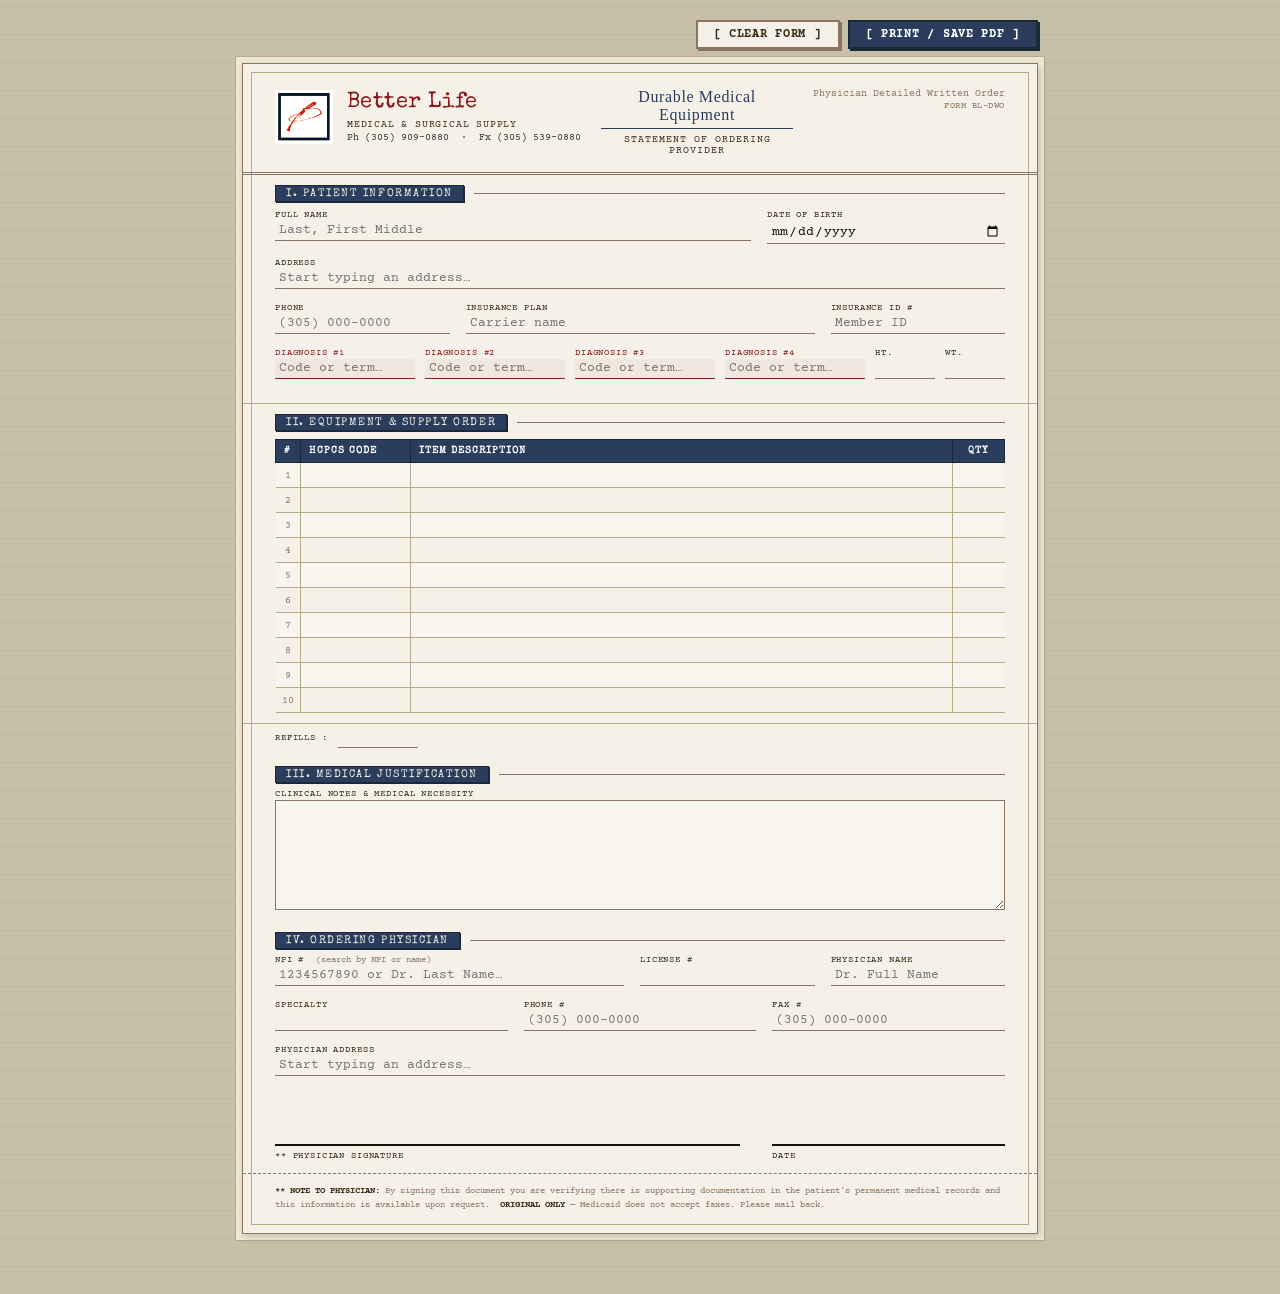
<file: dwo_index.html>
<!DOCTYPE html>
<!-- v12 -->
<html lang="en">
<head>
<meta charset="UTF-8"/>
<meta name="viewport" content="width=device-width,initial-scale=1"/>
<title>Better Life Medical – DWO</title>
<link href="https://fonts.googleapis.com/css2?family=Special+Elite&family=Courier+Prime:ital,wght@0,400;0,700;1,400&family=IM+Fell+English:ital@0;1&display=swap" rel="stylesheet"/>
<style>
/* ── PALETTE ─────────────────────────────── */
:root{
  --ink:      #1a1108;
  --ink-lt:   #3d2f1a;
  --red:      #8B1A1A;
  --red-lt:   #f5e8e8;
  --paper:    #f5f0e8;
  --paper-dk: #ede5d0;
  --paper-md: #efe8d5;
  --rule:     #b8a98a;
  --rule-dk:  #8a7560;
  --stamp:    #2a3d5c;
  --sh:       2px 3px 8px rgba(26,17,8,.18);
}

*,*::before,*::after{box-sizing:border-box;margin:0;padding:0}

body{
  font-family:'Courier Prime',Courier,monospace;
  background: #c8bfa8;
  background-image:
    repeating-linear-gradient(0deg,transparent,transparent 27px,rgba(0,0,0,.04) 27px,rgba(0,0,0,.04) 28px);
  color:var(--ink);
  min-height:100vh;
  padding-bottom:60px;
}

/* ── TOOLBAR ────────────────────────────── */
.toolbar{
  max-width:820px;margin:20px auto 0;padding:0 12px;
  display:flex;justify-content:flex-end;gap:8px;
}
.btn{
  font-family:'Courier Prime',monospace;
  font-size:12px;font-weight:700;letter-spacing:.06em;
  padding:6px 16px;cursor:pointer;border:none;
  text-transform:uppercase;transition:all .15s;
}
.btn-ghost{
  background:var(--paper);
  border:2px solid var(--rule-dk);
  color:var(--ink-lt);
  box-shadow:2px 2px 0 var(--rule-dk);
}
.btn-ghost:hover{background:var(--paper-dk);}
.btn-stamp{
  background:var(--stamp);
  border:2px solid #1a2838;
  color:#fff;
  box-shadow:2px 2px 0 #1a2838;
}
.btn-stamp:hover{background:#1a2838;}

/* ── MAIN PAPER ─────────────────────────── */
.paper{
  max-width:820px;
  margin:14px auto 0;
  padding:0 12px;
}

.sheet{
  background:var(--paper);
  border:1px solid var(--rule-dk);
  box-shadow: var(--sh), 0 0 0 6px var(--paper-md), 0 0 0 7px var(--rule);
  position:relative;
}

/* Aged paper corners */
.sheet::before{
  content:'';
  position:absolute;inset:8px;
  border:1px solid var(--rule);
  pointer-events:none;z-index:0;
}

/* ── HEADER ─────────────────────────────── */
.doc-header{
  position:relative;
  padding:24px 32px 16px;
  border-bottom:3px double var(--rule-dk);
  display:flex;
  align-items:flex-start;
  justify-content:space-between;
  gap:20px;
  z-index:1;
}
.brand-left{
  display:flex;align-items:center;gap:14px;
}
.brand-left img{
  width:58px;height:58px;object-fit:contain;
  filter:sepia(30%) contrast(1.1);
}
.brand-name{
  font-family:'Special Elite',cursive;
  font-size:22px;color:var(--red);
  line-height:1.1;letter-spacing:.02em;
}
.brand-sub{
  font-family:'Courier Prime',monospace;
  font-size:10px;color:var(--ink-lt);
  letter-spacing:.08em;text-transform:uppercase;
  margin-top:3px;
}
.brand-contact{
  font-family:'Courier Prime',monospace;
  font-size:10px;color:var(--ink-lt);margin-top:2px;
}
.doc-title-block{
  text-align:center;flex:1;
}
.doc-title-block .form-name{
  font-family:'IM Fell English',serif;
  font-size:16px;color:var(--stamp);
  letter-spacing:.04em;
  border-bottom:1.5px solid var(--stamp);
  padding-bottom:4px;display:inline-block;
}
.doc-title-block .form-sub{
  font-size:10px;color:var(--ink-lt);
  letter-spacing:.1em;text-transform:uppercase;
  margin-top:5px;font-family:'Courier Prime',monospace;
}
.form-id{
  font-size:10px;color:var(--rule-dk);
  text-align:right;font-family:'Courier Prime',monospace;
  white-space:nowrap;
}
.form-id span{
  display:block;margin-top:2px;
  font-size:9px;letter-spacing:.06em;
}

/* ── SECTION ────────────────────────────── */
.sec{
  padding:0 32px 10px;
  position:relative;z-index:1;
}
.sec:not(:last-child){
  border-bottom:1px solid var(--rule);
}
.sec-label{
  display:flex;align-items:center;gap:10px;
  padding:10px 0 8px;
}
.sec-label .stamp{
  font-family:'Special Elite',cursive;
  font-size:11px;letter-spacing:.14em;text-transform:uppercase;
  color:var(--paper);background:var(--stamp);
  padding:2px 10px;
  border:1.5px solid #1a2838;
  box-shadow:1px 1px 0 #1a2838;
}
.sec-label .rule-line{
  flex:1;border-top:1px solid var(--rule-dk);
}

/* ── FIELD ROWS ─────────────────────────── */
.frow{
  display:grid;gap:0 16px;
  margin-bottom:8px;
}
.g2{grid-template-columns:2fr 1fr}
.g3{grid-template-columns:1fr 1fr 1fr}
.g4{grid-template-columns:repeat(4,1fr)}
.gpi{grid-template-columns:1fr 2fr 1fr}
.g211{grid-template-columns:2fr 1fr 1fr}
.gdx{grid-template-columns:repeat(4,1fr) 60px 60px;gap:0 10px}
.g1{grid-template-columns:1fr}

/* ── FIELD ──────────────────────────────── */
.f{
  display:flex;flex-direction:column;
  position:relative;
  margin-bottom:6px;
}
.f label{
  font-family:'Courier Prime',monospace;
  font-size:8.5px;letter-spacing:.1em;text-transform:uppercase;
  color:var(--ink-lt);margin-bottom:1px;
}
.f label.rl{color:var(--red);}

/* Underline-style inputs — no box, just a bottom rule like paper forms */
.f input, .f textarea{
  width:100%;
  background:transparent;
  border:none;
  border-bottom:1.5px solid var(--rule-dk);
  border-radius:0;
  font-family:'Courier Prime',monospace;
  font-size:13px;
  color:var(--ink);
  padding:2px 4px 3px;
  outline:none;
  transition:border-color .12s;
}
.f input:focus, .f textarea:focus{
  border-bottom:2px solid var(--red);
  background:rgba(255,255,255,.4);
}
.f textarea{
  resize:vertical;min-height:110px;line-height:1.6;
  border:1.5px solid var(--rule-dk);
  padding:4px 6px;
  background:rgba(255,255,255,.25);
}
.f textarea:focus{
  border:1.5px solid var(--red);
  background:rgba(255,255,255,.4);
}

/* DX fields — slightly tinted */
.f.dx input{
  border-bottom-color:var(--red);
  background:rgba(139,26,26,.04);
}

/* ICD selected */
.f.dx.sel input{display:none}
.icd-sel{
  display:none;
  padding:2px 4px 3px;
  border-bottom:2px solid var(--red);
  font-family:'Courier Prime',monospace;
  font-size:13px;font-weight:700;
  color:var(--red);
  cursor:pointer;
  background:transparent;
  letter-spacing:.04em;
}
.f.dx.sel .icd-sel{display:block}

/* ── AUTOCOMPLETE DROP ──────────────────── */
.ac{position:relative}
.drop{
  position:absolute;top:calc(100% + 2px);left:0;right:0;
  background:var(--paper);
  border:1.5px solid var(--rule-dk);
  box-shadow:3px 3px 0 var(--rule-dk);
  z-index:99999;max-height:200px;overflow-y:auto;display:none;
  min-width:240px;
}
.drop.open{display:block}
/* Ensure autocomplete wrappers never clip their dropdowns */
.ac{overflow:visible!important}
.sec{overflow:visible!important}
.frow{overflow:visible!important}
.f{overflow:visible!important}
.sheet{overflow:visible!important}
.paper{overflow:visible!important}
.di{
  padding:7px 12px;cursor:pointer;
  border-bottom:1px solid var(--rule);
  font-family:'Courier Prime',monospace;
  display:flex;flex-direction:column;gap:1px;
}
.di:last-child{border-bottom:none}
.di:hover{background:var(--paper-dk)}
.di .dc{font-size:11px;font-weight:700;color:var(--red);letter-spacing:.04em}
.di .dd{font-size:12px;color:var(--ink)}
.di .dn{font-size:12.5px;font-weight:700;color:var(--ink)}
.di .ds{font-size:10.5px;color:var(--rule-dk)}
.empty-row{padding:10px 12px;font-size:11px;color:var(--rule-dk);font-family:'Courier Prime',monospace}
.loading-row{padding:10px 12px;font-size:11px;color:var(--ink-lt);font-family:'Courier Prime',monospace;display:flex;align-items:center;gap:8px}
.spin{width:11px;height:11px;border:2px solid var(--rule);border-top-color:var(--red);border-radius:50%;animation:spin .6s linear infinite;flex-shrink:0}
@keyframes spin{to{transform:rotate(360deg)}}

/* ── ORDER TABLE ────────────────────────── */
.order-wrap{padding:0 32px 10px;position:relative;z-index:1}
.order-wrap table{
  width:100%;border-collapse:collapse;
  font-family:'Courier Prime',monospace;font-size:12.5px;
}
.order-wrap thead th{
  background:var(--stamp);color:#fff;
  font-family:'Special Elite',cursive;
  font-size:10px;letter-spacing:.1em;text-transform:uppercase;
  padding:6px 8px;text-align:left;
  border:1px solid #1a2838;
}
.order-wrap thead th:first-child{width:24px;text-align:center}
.order-wrap thead th:last-child{width:52px;text-align:center}
.order-wrap tbody tr{border-bottom:1px solid var(--rule)}
.order-wrap tbody tr:nth-child(odd){background:rgba(255,255,255,.3)}
.order-wrap tbody td{
  padding:3px 6px;
  border-right:1px solid var(--rule);
  vertical-align:middle;
}
.order-wrap tbody td:last-child{border-right:none;text-align:center}
.order-wrap tbody td:first-child{
  text-align:center;font-size:10px;
  color:var(--rule-dk);
  border-right:1px solid var(--rule);
}
.order-wrap tbody input{
  width:100%;border:none;background:transparent;
  font-family:'Courier Prime',monospace;font-size:12.5px;
  color:var(--ink);outline:none;padding:2px 3px;
}
.order-wrap tbody input:focus{
  background:rgba(255,255,255,.5);
  border-bottom:1.5px solid var(--red);
}
.col-hcpcs{width:110px}
.col-qty{width:52px}

/* Refills */
.refrow{
  display:flex;align-items:baseline;gap:10px;
  padding:4px 32px 10px;
  font-family:'Courier Prime',monospace;
  border-top:1px solid var(--rule);
  position:relative;z-index:1;
}
.refrow label{
  font-size:8.5px;letter-spacing:.1em;text-transform:uppercase;color:var(--ink-lt);
  white-space:nowrap;
}
.refrow input{
  width:80px;background:transparent;border:none;
  border-bottom:1.5px solid var(--rule-dk);
  font-family:'Courier Prime',monospace;font-size:13px;color:var(--ink);
  padding:2px 4px 3px;outline:none;
}
.refrow input:focus{border-bottom-color:var(--red)}

/* ── SIGNATURE BLOCK ────────────────────── */
.sig-block{
  padding:8px 32px 12px;
  display:grid;grid-template-columns:2fr 1fr;
  gap:32px;align-items:end;
  position:relative;z-index:1;
}
.sig-line{
  border-bottom:2px solid var(--ink);
  margin-top:36px;
}
.sig-label{
  font-size:8.5px;letter-spacing:.1em;text-transform:uppercase;
  color:var(--ink-lt);margin-top:5px;
  font-family:'Courier Prime',monospace;
}

/* ── FOOTNOTE ───────────────────────────── */
.footnote{
  padding:10px 32px 20px;
  border-top:1px dashed var(--rule-dk);
  font-size:9px;color:var(--rule-dk);line-height:1.6;
  font-family:'Courier Prime',monospace;
  position:relative;z-index:1;
}
.footnote strong{color:var(--ink-lt)}

/* ══════════════════════════════════════════
   PRINT
══════════════════════════════════════════ */
@media print{
  @page{size:A4 portrait;margin:6mm 8mm}
  *{-webkit-print-color-adjust:exact!important;print-color-adjust:exact!important}
  html,body{width:100%!important;height:100%!important;margin:0!important;padding:0!important}
  body{background:#fff!important;font-size:9pt!important}
  .toolbar{display:none!important}
  .drop,.loading-row,.spin{display:none!important}

  .paper{max-width:100%!important;padding:0!important;margin:0!important;height:100%!important}

  /* Sheet fills full A4 page using flex column — sections grow to fill space */
  .sheet{
    box-shadow:none!important;
    border:1.5px solid #888!important;
    background:#fff!important;
    height:100%!important;
    display:flex!important;
    flex-direction:column!important;
    page-break-inside:avoid!important;
  }
  .sheet::before{border-color:#ccc!important;inset:5px!important}

  /* Header — fixed size, no grow */
  .doc-header{
    padding:7px 14px 6px!important;
    border-bottom:2.5px double #888!important;
    flex:0 0 auto!important;
  }
  .brand-left img{width:34px!important;height:34px!important}
  .brand-name{font-size:13pt!important}
  .brand-sub,.brand-contact{font-size:7pt!important}
  .doc-title-block .form-name{font-size:10.5pt!important}
  .doc-title-block .form-sub{font-size:7pt!important}
  .form-id{font-size:7pt!important}
  .form-id span{font-size:6.5pt!important}

  /* All sections — base sizing */
  .sec{padding:0 14px 3px!important;flex:0 0 auto!important}
  .order-wrap{padding:0 14px 3px!important;flex:0 0 auto!important}
  .refrow{padding:2px 14px 3px!important;border-top:1px solid #ccc!important;flex:0 0 auto!important}
  .footnote{padding:4px 14px 6px!important;font-size:6.5pt!important;border-top:1px dashed #999!important;flex:0 0 auto!important;margin-top:auto!important}

  /* Notes and physician sections — tight, no stretching */
  #sec-notes{flex:none!important}
  #sec-notes .f{flex:none!important}
  #sec-notes .f textarea{
    min-height:120px!important;
    max-height:120px!important;
    height:120px!important;
    flex:none!important;
  }
  #sec-physician{flex:none!important;padding-top:0!important;margin-top:0!important}

  /* Remove all borders/spacing between notes and physician */
  #sec-notes{border-bottom:none!important;padding-bottom:0!important;margin-bottom:0!important}
  #sec-physician .sec-label{padding-top:4px!important}

  /* Signature — compact */
  .sig-block{
    padding:4px 14px 10px!important;
    gap:20px!important;
    flex:none!important;
  }
  .sig-line{margin-top:28px!important;border-bottom:1.5px solid #111!important}
  .sig-label{font-size:7pt!important;margin-top:4px!important}

  /* Section labels */
  .sec-label{padding:4px 0 3px!important}
  .sec-label .stamp{
    font-size:7.5pt!important;padding:1px 8px!important;
    background:#2a3d5c!important;color:#fff!important;
    border:1px solid #1a2838!important;
  }
  .sec-label .rule-line{border-top:1px solid #888!important}

  /* Field rows */
  .frow{gap:0 8px!important;margin-bottom:2px!important}
  .f{margin-bottom:2px!important}
  .f label{font-size:6.5pt!important;letter-spacing:.04em!important}
  .f input{
    font-size:9pt!important;padding:1px 2px 2px!important;
    border-bottom:1px solid #777!important;background:#fff!important;
  }
  .f textarea{
    font-size:9pt!important;min-height:22px!important;
    padding:2px 4px!important;border:1px solid #777!important;
    background:#fff!important;line-height:1.5!important;
    width:100%!important;display:block!important;
  }
  .f.dx input{background:#fff!important;border-bottom:1px solid #8B1A1A!important}
  .f.dx.sel input{display:none!important}
  .icd-sel{
    font-size:9pt!important;padding:1px 2px!important;
    border-bottom:1.5px solid #8B1A1A!important;color:#8B1A1A!important;background:transparent!important;
  }
  .f.dx:not(.sel) .icd-sel{display:none!important}

  /* Order table */
  .order-wrap table{font-size:8.5pt!important}
  .order-wrap thead th{
    padding:3px 6px!important;font-size:7.5pt!important;
    background:#2a3d5c!important;color:#fff!important;
    border:1px solid #1a2838!important;letter-spacing:.06em!important;
  }
  .order-wrap tbody td{
    padding:2px 5px!important;
    border-right:1px solid #ccc!important;border-bottom:1px solid #ccc!important;
  }
  .order-wrap tbody tr:nth-child(odd){background:#f9f9f9!important}
  .order-wrap tbody input{font-size:8.5pt!important;padding:1px 3px!important}

  /* Refills */
  .refrow label{font-size:7pt!important}
  .refrow input{
    font-size:9pt!important;border-bottom:1px solid #777!important;
    width:60px!important;padding:1px 3px!important;background:#fff!important;
  }
}

.drop::-webkit-scrollbar{width:5px}
.drop::-webkit-scrollbar-thumb{background:var(--rule);border-radius:0}
</style>
</head>
<body>

<div class="toolbar">
  <button class="btn btn-ghost" onclick="clearForm()">[ CLEAR FORM ]</button>
  <button class="btn btn-stamp" onclick="window.print()">[ PRINT / SAVE PDF ]</button>
</div>

<div class="paper">
<div class="sheet">

  <!-- HEADER -->
  <div class="doc-header">
    <div class="brand-left">
      <img src="[data-uri]" alt="Better Life"/>
      <div>
        <div class="brand-name">Better Life</div>
        <div class="brand-sub">Medical &amp; Surgical Supply</div>
        <div class="brand-contact">Ph (305) 909-0880 &nbsp;·&nbsp; Fx (305) 539-0880</div>
      </div>
    </div>
    <div class="doc-title-block">
      <div class="form-name">Durable Medical Equipment</div>
      <div class="form-sub">Statement of Ordering Provider</div>
    </div>
    <div class="form-id">
      Physician Detailed Written Order
      <span>FORM BL-DWO</span>
    </div>
  </div>

  <!-- 01 PATIENT -->
  <div class="sec" id="sec-patient">
    <div class="sec-label"><span class="stamp">I. Patient Information</span><span class="rule-line"></span></div>
    <div class="frow g2">
      <div class="f"><label>Full Name</label><input id="patient_name" type="text" placeholder="Last, First Middle" oninput="toUpper(this)"/></div>
      <div class="f"><label>Date of Birth</label><input id="dob" type="date"/></div>
    </div>
    <div class="frow g1">
      <div class="f ac">
        <label>Address</label>
        <input id="pat_addr" type="text" placeholder="Start typing an address…" autocomplete="off" oninput="addrSearch('pat_addr','pat_addr_drop')"/>
        <div class="drop" id="pat_addr_drop"></div>
      </div>
    </div>
    <div class="frow gpi">
      <div class="f"><label>Phone</label><input id="phone" type="tel" placeholder="(305) 000-0000" oninput="fmtPhone(this)" maxlength="14"/></div>
      <div class="f"><label>Insurance Plan</label><input id="insurance" type="text" placeholder="Carrier name" oninput="toUpper(this)"/></div>
      <div class="f"><label>Insurance ID #</label><input id="insurance_id" type="text" placeholder="Member ID" oninput="toUpper(this)"/></div>
    </div>
    <div class="frow gdx">
      <div class="f dx ac" id="dx1w"><label class="rl">Diagnosis #1</label><input id="dx1i" type="text" placeholder="Code or term…" autocomplete="off" oninput="icdSearch(this,1)"/><div class="icd-sel" id="dx1s" title="Click to change" onclick="clearIcd(1)"></div><div class="drop" id="dx1d"></div><input type="hidden" id="dx1v"/></div>
      <div class="f dx ac" id="dx2w"><label class="rl">Diagnosis #2</label><input id="dx2i" type="text" placeholder="Code or term…" autocomplete="off" oninput="icdSearch(this,2)"/><div class="icd-sel" id="dx2s" title="Click to change" onclick="clearIcd(2)"></div><div class="drop" id="dx2d"></div><input type="hidden" id="dx2v"/></div>
      <div class="f dx ac" id="dx3w"><label class="rl">Diagnosis #3</label><input id="dx3i" type="text" placeholder="Code or term…" autocomplete="off" oninput="icdSearch(this,3)"/><div class="icd-sel" id="dx3s" title="Click to change" onclick="clearIcd(3)"></div><div class="drop" id="dx3d"></div><input type="hidden" id="dx3v"/></div>
      <div class="f dx ac" id="dx4w"><label class="rl">Diagnosis #4</label><input id="dx4i" type="text" placeholder="Code or term…" autocomplete="off" oninput="icdSearch(this,4)"/><div class="icd-sel" id="dx4s" title="Click to change" onclick="clearIcd(4)"></div><div class="drop" id="dx4d"></div><input type="hidden" id="dx4v"/></div>
      <div class="f"><label>Ht.</label><input id="height" type="text" placeholder="" oninput="toUpper(this)"/></div>
      <div class="f"><label>Wt.</label><input id="weight" type="text" placeholder=""/></div>
    </div>
  </div>

  <!-- 02 ORDER -->
  <div class="order-wrap">
    <div class="sec-label"><span class="stamp">II. Equipment &amp; Supply Order</span><span class="rule-line"></span></div>
    <table>
      <thead><tr>
        <th>#</th><th class="col-hcpcs">HCPCS Code</th><th>Item Description</th><th class="col-qty">Qty</th>
      </tr></thead>
      <tbody id="rows"></tbody>
    </table>
  </div>
  <div class="refrow">
    <label>Refills :</label>
    <input id="refills" type="text" placeholder=""/>
  </div>

  <!-- 03 JUSTIFICATION -->
  <div class="sec" id="sec-notes" style="padding-bottom:2px;border-bottom:none!important">
    <div class="sec-label" style="padding-top:8px;padding-bottom:6px"><span class="stamp">III. Medical Justification</span><span class="rule-line"></span></div>
    <div class="frow g1">
      <div class="f">
        <label>Clinical notes &amp; medical necessity</label>
        <textarea id="justification" placeholder="" oninput="toUpper(this)"></textarea>
      </div>
    </div>
  </div>

  <!-- 04 PHYSICIAN -->
  <div class="sec" id="sec-physician" style="padding-top:0;border-bottom:none!important">
    <div class="sec-label" style="padding-top:6px;padding-bottom:6px"><span class="stamp">IV. Ordering Physician</span><span class="rule-line"></span></div>
    <div class="frow g211">
      <div class="f ac">
        <label>NPI # &nbsp;<span style="font-weight:400;letter-spacing:0;text-transform:none;font-size:9px;color:var(--rule-dk)">(search by NPI or name)</span></label>
        <input id="npi_input" type="text" placeholder="1234567890 or Dr. Last Name…" autocomplete="off" oninput="npiSearch(this)"/>
        <div class="drop" id="npi_drop"></div>
      </div>
      <div class="f"><label>License #</label><input id="lic_num" type="text" oninput="toUpper(this)"/></div>
      <div class="f"><label>Physician Name</label><input id="phys_name" type="text" placeholder="Dr. Full Name" oninput="toUpper(this)"/></div>
    </div>
    <div class="frow g3">
      <div class="f"><label>Specialty</label><input id="phys_type" type="text" oninput="toUpper(this)"/></div>
      <div class="f"><label>Phone #</label><input id="phys_phone" type="tel" placeholder="(305) 000-0000" oninput="fmtPhone(this)" maxlength="14"/></div>
      <div class="f"><label>Fax #</label><input id="phys_fax" type="tel" placeholder="(305) 000-0000" oninput="fmtPhone(this)" maxlength="14"/></div>
    </div>
    <div class="frow g1">
      <div class="f ac">
        <label>Physician Address</label>
        <input id="phys_addr" type="text" placeholder="Start typing an address…" autocomplete="off" oninput="addrSearch('phys_addr','phys_addr_drop')"/>
        <div class="drop" id="phys_addr_drop"></div>
      </div>
    </div>
  </div>

  <!-- SIGNATURE -->
  <div class="sig-block">
    <div>
      <div class="sig-line"></div>
      <div class="sig-label">** Physician Signature</div>
    </div>
    <div>
      <div class="sig-line"></div>
      <div class="sig-label">Date</div>
    </div>
  </div>

  <!-- FOOTNOTE -->
  <div class="footnote">
    <strong>** NOTE TO PHYSICIAN:</strong> By signing this document you are verifying there is supporting documentation in the patient's permanent medical records and this information is available upon request. &nbsp;<strong>ORIGINAL ONLY</strong> — Medicaid does not accept faxes. Please mail back.
  </div>

</div><!-- /sheet -->
</div><!-- /paper -->

<script>

// ── TABLE ROWS ────────────────────────────────
const tbody=document.getElementById("rows");
for(let i=1;i<=10;i++){
  const tr=document.createElement("tr");
  tr.innerHTML=`<td>${i}</td>
    <td class="col-hcpcs"><div class="ac" style="position:relative">
      <input id="hcpcs_${i}" type="text" placeholder="" autocomplete="off" oninput="hcpcsSearch(this,${i}); toUpper(this)"/>
      <div class="drop" id="hd${i}"></div></div></td>
    <td><input id="desc_${i}" type="text" placeholder=""/></td>
    <td class="col-qty"><input id="qty_${i}" type="text" placeholder=""/></td>`;
  tbody.appendChild(tr);
}

const T={};

// ── PHONE FORMAT: 4079873262 → (407) 987-3262 ──
function fmtPhone(el){
  // strip everything except digits
  let d=el.value.replace(/\D/g,"").substring(0,10);
  if(d.length===0){el.value="";return;}
  if(d.length<=3)      el.value=`(${d}`;
  else if(d.length<=6) el.value=`(${d.slice(0,3)}) ${d.slice(3)}`;
  else                 el.value=`(${d.slice(0,3)}) ${d.slice(3,6)}-${d.slice(6)}`;
}

// ── ADDRESS AUTOCOMPLETE (Nominatim) ───────────────────────────
async function addrSearch(inputId, dropId) {
  const el   = document.getElementById(inputId);
  const drop = document.getElementById(dropId);
  const q    = el.value.trim();
  if (q.length < 3) { closeDrop(drop); return; }
  clearTimeout(T[dropId]);
  T[dropId] = setTimeout(async () => {
    showLoad(drop, "Looking up address…", el);
    try {
      const url = "https://nominatim.openstreetmap.org/search?format=json&limit=6&addressdetails=1&countrycodes=us&q="
                + encodeURIComponent(q);
      const r    = await fetch(url, { headers: { "Accept-Language": "en" } });
      const data = await r.json();

      drop.innerHTML = "";
      if (!data.length) {
        drop.innerHTML = `<div class="empty-row">No addresses found</div>`;
        positionDrop(drop, el);
        drop.classList.add("open");
        return;
      }

      data.forEach(item => {
        const a = item.address || {};

        // --- build each part individually ---
        const num    = a.house_number || "";
        const road   = a.road || a.pedestrian || a.footway || a.street || a.path || a.residential || "";
        const city   = a.city || a.town || a.village || a.hamlet || a.suburb || a.municipality || "";
        const state  = a.state || "";
        const zip    = (a.postcode || "").split("-")[0];

        // Street line: number + road
        const streetLine = [num, road].filter(Boolean).join(" ").trim();

        let fmt = "";
        if (streetLine) {
          // We have a proper street — build Google Maps style
          const parts = [streetLine];
          if (city)  parts.push(city);
          const sz = [state, zip].filter(Boolean).join(" ");
          if (sz)    parts.push(sz);
          parts.push("USA");
          fmt = parts.join(", ");
        } else {
          // Fallback: Nominatim display_name already has everything in order
          // e.g. "1464, East Hallandale Beach Boulevard, Golden Isles, Hallandale Beach, ..."
          // Clean it up: take segments, remove duplicates, cap at 4 useful parts
          const segs = item.display_name.split(",").map(s => s.trim()).filter(Boolean);
          // Reassemble: first seg often IS the house number, second is road
          const cleaned = [];
          const seen = new Set();
          for (const seg of segs) {
            if (seen.has(seg.toLowerCase())) continue;
            seen.add(seg.toLowerCase());
            cleaned.push(seg);
            if (cleaned.length === 4) break;
          }
          fmt = cleaned.join(", ") + ", USA";
        }

        // Two-line display
        const commaIdx = fmt.indexOf(", ");
        const dLine1 = commaIdx !== -1 ? fmt.slice(0, commaIdx) : fmt;
        const dLine2 = commaIdx !== -1 ? fmt.slice(commaIdx + 2) : "";

        const div = document.createElement("div");
        div.className = "di";
        div.innerHTML = `<span class="dd" style="font-weight:500">${esc(dLine1)}</span>`
                      + (dLine2 ? `<span class="ds">${esc(dLine2)}</span>` : "");
        div.addEventListener("mousedown", e => {
          e.preventDefault();
          el.value = fmt;
          closeDrop(drop);
        });
        drop.appendChild(div);
      });

      drop.classList.add("open");
    } catch(err) {
      drop.innerHTML = `<div class="empty-row">Address lookup unavailable</div>`;
      drop.classList.add("open");
    }
  }, 400);
}

// ── ICD-10 ─────────────────────────────────────
async function icdSearch(el,n){
  const q=el.value.trim();
  const drop=document.getElementById(`dx${n}d`);
  if(q.length<2){closeDrop(drop);return;}
  clearTimeout(T[`icd${n}`]);
  T[`icd${n}`]=setTimeout(async()=>{
    showLoad(drop,"Searching ICD-10…",el);
    try{
      const r=await fetch(`https://clinicaltables.nlm.nih.gov/api/icd10cm/v3/search?sf=code,name&terms=${encodeURIComponent(q)}&maxList=8`);
      const d=await r.json();
      const items=(d[3]||[]).map(x=>({code:x[0],desc:x[1]}));
      renderCodes(drop,items,(code,desc)=>selectIcd(n,code,desc),el);
    }catch{drop.innerHTML=`<div class="empty-row">Search unavailable</div>`;positionDrop(drop,el);drop.classList.add("open");}
  },280);
}

function selectIcd(n,code,desc){
  document.getElementById(`dx${n}v`).value=code;
  document.getElementById(`dx${n}s`).textContent=code; // code only, no description
  document.getElementById(`dx${n}w`).classList.add("sel");
  closeDrop(document.getElementById(`dx${n}d`));
}

function clearIcd(n){
  const w=document.getElementById(`dx${n}w`);
  const i=document.getElementById(`dx${n}i`);
  document.getElementById(`dx${n}v`).value="";
  document.getElementById(`dx${n}s`).textContent="";
  i.value="";i.style.display="";
  w.classList.remove("sel");
}

// ── HCPCS — uses long_desc for full description ─────────────
async function hcpcsSearch(el,row){
  const q=el.value.trim();
  const drop=document.getElementById(`hd${row}`);
  if(q.length<2){closeDrop(drop);return;}
  clearTimeout(T[`h${row}`]);
  T[`h${row}`]=setTimeout(async()=>{
    showLoad(drop,"Searching HCPCS…",el);
    try{
      // ef=long_desc fetches the full long description alongside the code
      const url=`https://clinicaltables.nlm.nih.gov/api/hcpcs/v3/search?sf=code,short_desc,long_desc&terms=${encodeURIComponent(q)}&maxList=8&ef=long_desc`;
      const r=await fetch(url);
      const d=await r.json();
      // d[1] = codes array, d[2] = extra fields {long_desc:[...]}, d[3] = display array
      const codes  = d[1]||[];
      const extra  = d[2]||{};
      const longDescs = extra["long_desc"]||[];
      const display   = d[3]||[];
      const items = codes.map((code,i)=>({
        code,
        // Use long_desc if available, fall back to display short desc
        desc: (longDescs[i]||"").trim() || (display[i]||[])[1]||""
      }));
      renderCodes(drop,items,(code,desc)=>{
        el.value=code.toUpperCase();
        document.getElementById(`desc_${row}`).value=desc;
        closeDrop(drop);
      },el);
    }catch(e){drop.innerHTML=`<div class="empty-row">Search unavailable</div>`;drop.classList.add("open");}
  },280);
}

// ── NPI SEARCH via NLM npi_idv ─────────────────
// Fields: NPI (cf), name.full, provider_type, addr_practice.phone,
//         addr_practice.fax, addr_practice.full, licenses[0].lic_number
async function npiSearch(el){
  const q=el.value.trim();
  const drop=document.getElementById("npi_drop");
  if(q.length<3){closeDrop(drop);return;}
  clearTimeout(T.npi);
  T.npi=setTimeout(async()=>{
    showLoad(drop,"Searching NPI registry…",el);
    try{
      // Request all needed extra fields
      const ef=[
        "name.full",
        "provider_type",
        "addr_practice.phone",
        "addr_practice.fax",
        "addr_practice.line1",
        "addr_practice.line2",
        "addr_practice.city",
        "addr_practice.state",
        "addr_practice.zip",
        "licenses"          // full licenses array — contains lic_number
      ].join(",");

      const url=`https://clinicaltables.nlm.nih.gov/api/npi_idv/v3/search?terms=${encodeURIComponent(q)}&maxList=8&ef=${encodeURIComponent(ef)}&sf=NPI,name.full`;
      const r=await fetch(url);
      const d=await r.json();

      // d[1] = NPI codes array
      // d[2] = extra fields hash  { "name.full": [...], "provider_type": [...], ... }
      // d[3] = display array (not used here)
      const npis   = d[1]||[];
      const extra  = d[2]||{};

      if(!npis.length){
        drop.innerHTML=`<div class="empty-row">No providers found</div>`;
        positionDrop(drop,el);
        drop.classList.add("open");return;
      }

      drop.innerHTML="";
      npis.forEach((npi,i)=>{
        const name    = (extra["name.full"]||[])[i]||"";
        const ptype   = (extra["provider_type"]||[])[i]||"";
        const phone   = (extra["addr_practice.phone"]||[])[i]||"";
        const fax     = (extra["addr_practice.fax"]||[])[i]||"";
        const line1   = (extra["addr_practice.line1"]||[])[i]||"";
        const line2   = (extra["addr_practice.line2"]||[])[i]||"";
        const city    = (extra["addr_practice.city"]||[])[i]||"";
        const state   = (extra["addr_practice.state"]||[])[i]||"";
        const zip     = (extra["addr_practice.zip"]||[])[i]||"";

        // licenses is an array of objects; grab first one's lic_number
        const licensesRaw = (extra["licenses"]||[])[i];
        let licNum="";
        try{
          // NLM returns complex fields as JSON strings
          const lics=typeof licensesRaw==="string"?JSON.parse(licensesRaw):licensesRaw;
          if(Array.isArray(lics)&&lics.length>0){
            // find primary or fall back to first
            const primary=lics.find(l=>l.primary_taxonomy===true||l.primary_taxonomy==="Y")||lics[0];
            licNum=primary.lic_number||primary.number||primary.id||"";
          }
        }catch(e){}

        // Build clean address
        const addrParts=[];
        const street=[line1,line2].filter(Boolean).join(" ");
        if(street) addrParts.push(street);
        if(city)   addrParts.push(city);
        const sz=[state,zip].filter(Boolean).join(" ");
        if(sz)     addrParts.push(sz);
        if(addrParts.length) addrParts.push("USA");
        const addrStr=addrParts.join(", ");

        // Format phone/fax as (xxx) xxx-xxxx if raw digits
        const fmtNum=s=>{
          const d=(s||"").replace(/\D/g,"");
          if(d.length===10) return `(${d.slice(0,3)}) ${d.slice(3,6)}-${d.slice(6)}`;
          return s;
        };

        const div=document.createElement("div");
        div.className="di";
        div.innerHTML=`
          <span class="dn">${esc(name)}</span>
          <span class="ds">NPI: ${esc(npi)}${ptype?" · "+esc(ptype):""}</span>
          <span class="ds">${esc(addrStr)}${phone?" · "+esc(fmtNum(phone)):""}</span>`;

        div.addEventListener("mousedown",e=>{
          e.preventDefault();
          document.getElementById("npi_input").value  = npi;
          document.getElementById("phys_name").value  = name.toUpperCase();
          document.getElementById("phys_type").value  = ptype.toUpperCase();
          document.getElementById("phys_phone").value = fmtNum(phone);
          document.getElementById("phys_fax").value   = fmtNum(fax);
          document.getElementById("lic_num").value    = licNum.toUpperCase();
          document.getElementById("phys_addr").value  = addrStr;
          closeDrop(drop);
        });
        drop.appendChild(div);
      });
      positionDrop(drop,el);
      drop.classList.add("open");
    }catch(e){
      drop.innerHTML=`<div class="empty-row">NPI lookup unavailable</div>`;
      positionDrop(drop,el);
      drop.classList.add("open");
    }
  },400);
}

// ── AUTO UPPERCASE ───────────────────────────────
// Called on inputs that should auto-capitalize
function toUpper(el){
  const pos = el.selectionStart;
  el.value = el.value.toUpperCase();
  el.setSelectionRange(pos, pos);
}

// ── SHARED ─────────────────────────────────────
function renderCodes(drop,items,onSelect,inputEl){
  if(!items.length){drop.innerHTML=`<div class="empty-row">No results found</div>`;if(inputEl)positionDrop(drop,inputEl);drop.classList.add("open");return;}
  drop.innerHTML="";
  items.forEach(item=>{
    const div=document.createElement("div");
    div.className="di";
    div.innerHTML=`<span class="dc">${esc(item.code)}</span><span class="dd">${esc(item.desc)}</span>`;
    div.addEventListener("mousedown",e=>{e.preventDefault();onSelect(item.code,item.desc);});
    drop.appendChild(div);
  });
  if(inputEl)positionDrop(drop,inputEl);
  drop.classList.add("open");
}

function positionDrop(drop, inputEl) {
  // Position dropdown using fixed coords so it always appears on top
  const rect = inputEl.getBoundingClientRect();
  const spaceBelow = window.innerHeight - rect.bottom;
  const spaceAbove = rect.top;
  const dropH = Math.min(200, drop.scrollHeight || 200);
  drop.style.position  = 'fixed';
  drop.style.left      = rect.left + 'px';
  drop.style.width     = rect.width + 'px';
  drop.style.zIndex    = '99999';
  drop.style.right     = 'auto';
  // Show above if not enough space below
  if (spaceBelow < dropH + 8 && spaceAbove > spaceBelow) {
    drop.style.top    = 'auto';
    drop.style.bottom = (window.innerHeight - rect.top + 2) + 'px';
  } else {
    drop.style.bottom = 'auto';
    drop.style.top    = (rect.bottom + 2) + 'px';
  }
}
function showLoad(drop, msg, inputEl) {
  drop.innerHTML = `<div class="loading-row"><span class="spin"></span>${msg}</div>`;
  if (inputEl) positionDrop(drop, inputEl);
  drop.classList.add("open");
}
function closeDrop(drop){
  if(drop){ drop.classList.remove("open"); }
}
function esc(s){return String(s||"").replace(/&/g,"&amp;").replace(/</g,"&lt;").replace(/>/g,"&gt;").replace(/"/g,"&quot;");}

document.addEventListener("click",e=>{
  document.querySelectorAll(".drop.open").forEach(d=>{
    // drop is now in body; check against the linked input's parent instead
    const input = d._linkedInput;
    const ac = input ? input.closest(".ac") : null;
    if(ac && !ac.contains(e.target) && !d.contains(e.target)) closeDrop(d);
    else if(!ac && !d.contains(e.target)) closeDrop(d);
  });
});

function clearForm(){
  if(!confirm("Clear all fields?"))return;
  document.querySelectorAll("input:not([type=hidden]),textarea").forEach(el=>el.value="");
  for(let i=1;i<=4;i++)clearIcd(i);
}

// Move all .drop elements to <body> so they are NEVER clipped by any parent
// This is the only reliable way to ensure they always appear on top
document.addEventListener("DOMContentLoaded", function() {
  document.querySelectorAll(".drop").forEach(drop => {
    // Store reference to the input inside the same .ac wrapper
    const ac = drop.closest(".ac");
    const input = ac ? ac.querySelector("input:not([type=hidden])") : null;
    drop._linkedInput = input;
    document.body.appendChild(drop); // move to body
  });
});

// Reposition open dropdowns on scroll or resize
["scroll","resize"].forEach(evt =>
  window.addEventListener(evt, () => {
    document.querySelectorAll(".drop.open").forEach(drop => {
      if (drop._linkedInput) positionDrop(drop, drop._linkedInput);
    });
  }, true)
);

</script>
</body>
</html>
</file>
